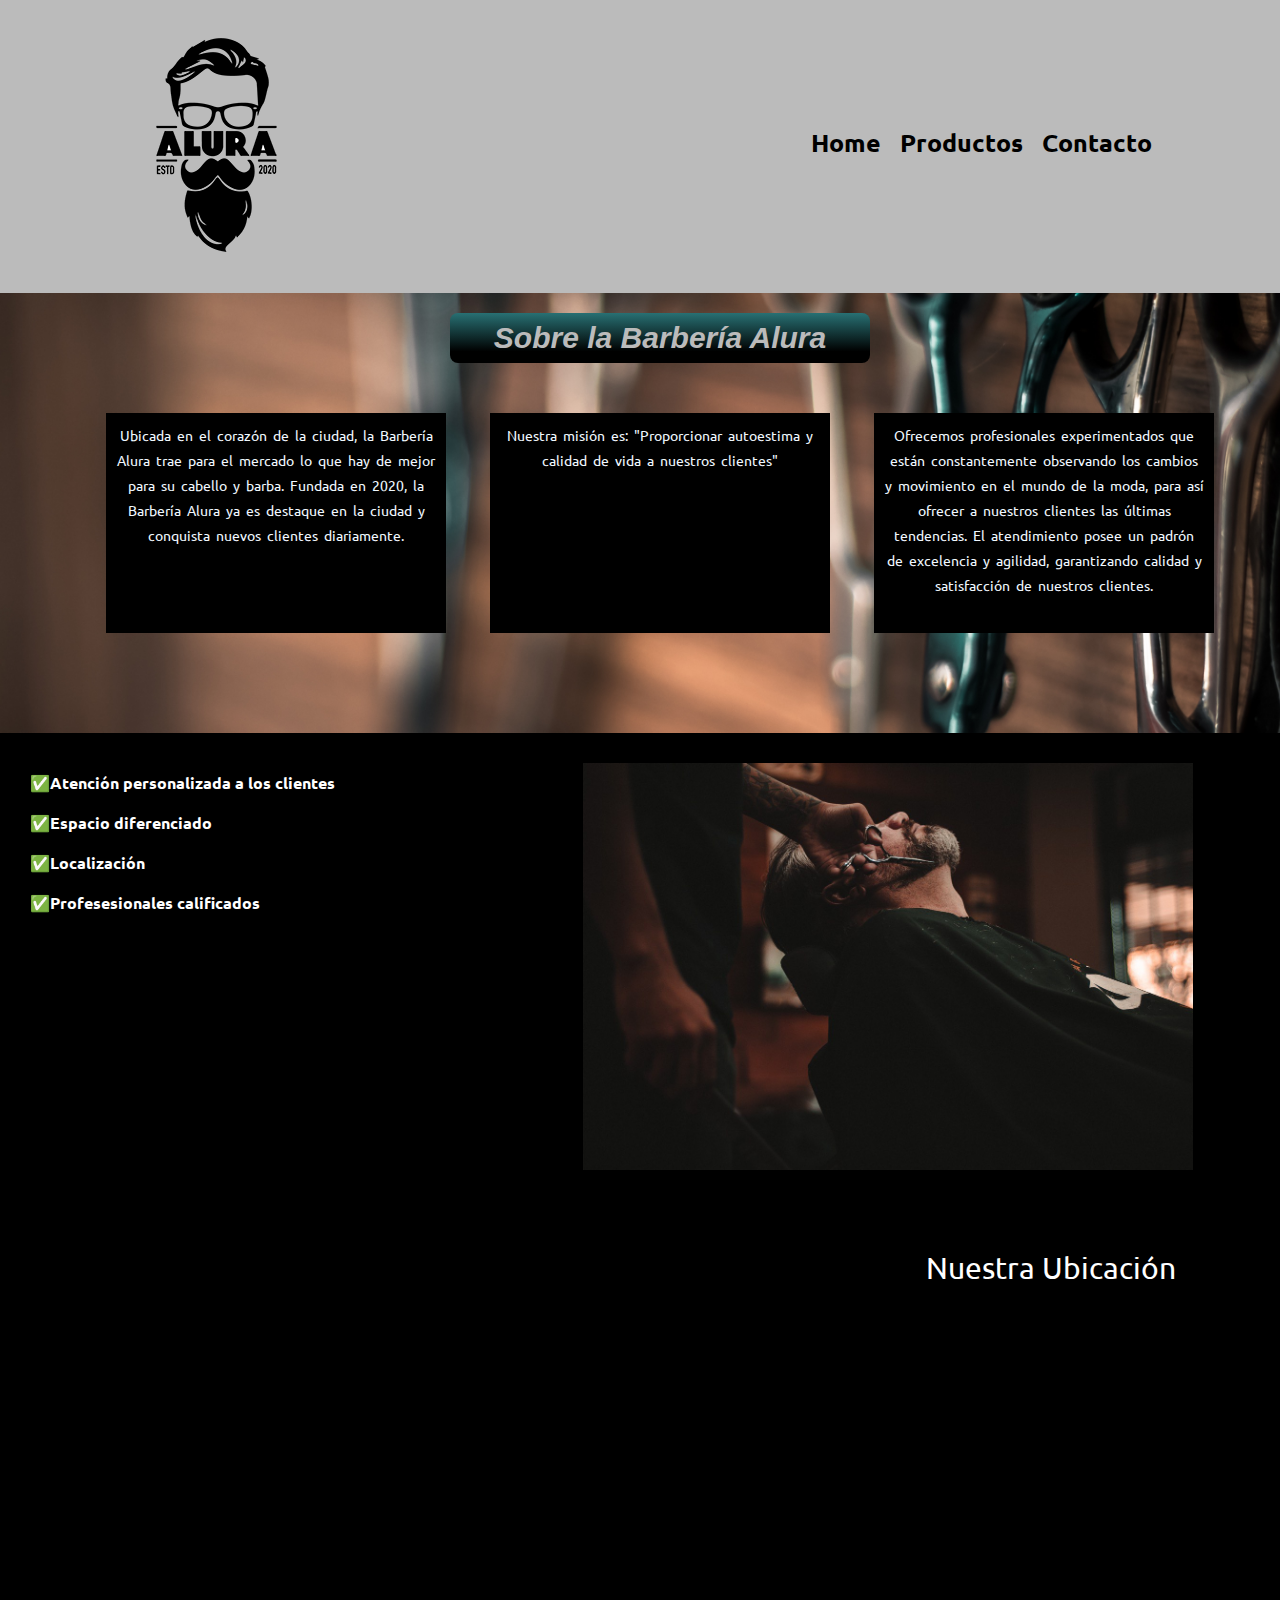
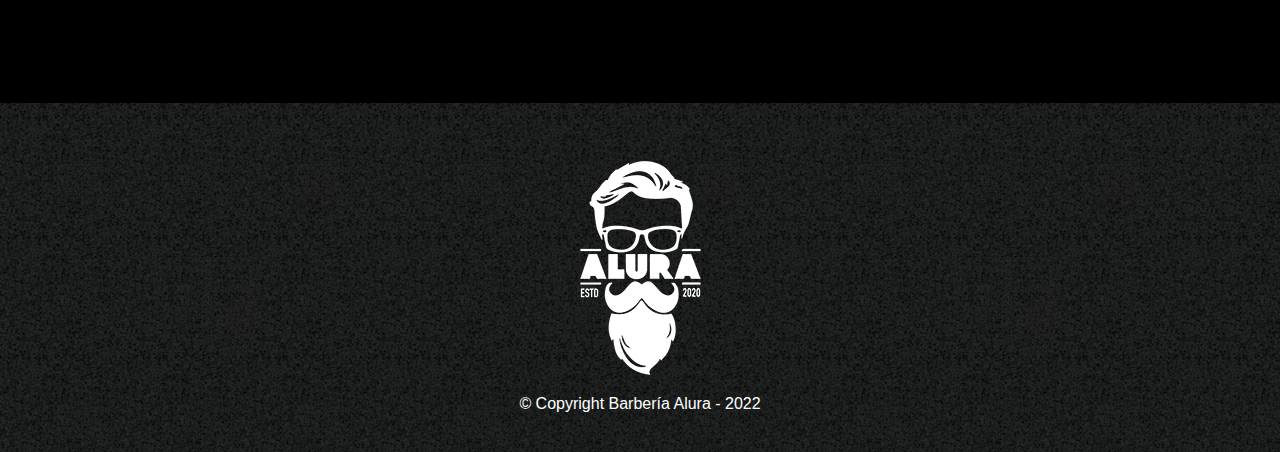
<file: Barberia Alura/index.html>
<!DOCTYPE html>

<html lang="es">

<head>

    <meta charset="UTF-8">
    <meta name="viewport" content="width=device-width, initial-scale=1.0">
    <title>Barbería Alura</title>
    <link rel="shortcut icon" href="imagenes/icons8-peluquero-32.png" type="image/x-icon">
    <link rel="stylesheet" href="CSS/reset.css">
    <link rel="stylesheet" href="CSS/styles-index.css">
    <link href="https://fonts.googleapis.com/css2?family=Ubuntu:wght@300&display=swap" rel="stylesheet">
    <link rel="stylesheet" href="CSS/responsive.css">

</head>

<body>

    <header>
        <div class="caja">
            <h1><img src="imagenes/logo.png" alt="logo"></h1>
            <nav>
                <ul>
                    <li><a href="index.html">Home</a></li>
                    <li><a href="productos.html">Productos</a></li>
                    <li><a href="contacto.html">Contacto</a></li>
                </ul>
            </nav>
        </div>
    </header>

    <section class="principal">

        <a id="enlace-titulo" href="index.html">
            <h2 class="titulo">Sobre la Barbería Alura</h2>
        </a>
        <div class="info">
            <p>
                Ubicada en el corazón de la ciudad, la <strong>Barbería Alura</strong> trae para el mercado lo que hay
                de
                mejor para su cabello y barba. Fundada en 2020, la Barbería Alura ya es destaque en la ciudad y
                conquista
                nuevos clientes diariamente.
            </p>
        </div>

        <div class="info">
            <p>
                Nuestra misión es: "Proporcionar autoestima y calidad de vida a nuestros
                clientes"
            </p>
        </div>

        <div class="info">
            <p>
                Ofrecemos profesionales experimentados que están constantemente observando los cambios y movimiento en
                el
                mundo de la moda, para así ofrecer a nuestros clientes las últimas tendencias. El atendimiento posee un
                padrón de excelencia y agilidad, garantizando calidad y satisfacción de nuestros clientes.
            </p>


        </div>

    </section>

    <div class="diferenciales">
        <ul class="lista">
            <li class="items">Atención personalizada a los clientes</li>
            <li class="items">Espacio diferenciado</li>
            <li class="items">Localización</li>
            <li class="items">Profesesionales calificados</li>
        </ul>

        <img src="diferenciales/diferenciales.jpg" class="imagenDiferenciales">

    </div>
    <section class="datos-adicionales">
        <div class="mapa">
            <h2>Nuestra Ubicación</h2>
            <iframe src="https://www.google.com/maps/embed?pb=!1m18!1m12!1m3!1d29953595.840610266!2d-46.6325034!3d-23.588375499999998
                    !2m3!1f0!2f0!3f0!3m2!1i1024!2i768!4f13.1!3m3!1m2!1s0x94ce5a2b2ed7f3a1%3A0xab35da2f5ca62674!2sCaelum%20-%20Education%20
                    and%20Innovation!5e0!3m2!1ses!2sco!4v1660254198807!5m2!1ses!2sco"
                style="border:0;" loading="lazy" referrerpolicy="no-referrer-when-downgrade">
            </iframe>
        </div>
        <div class="video">
            <iframe src="https://www.youtube.com/embed/wcVVXUV0YUY"
                title="YouTube video player" frameborder="0"
                allow="accelerometer; autoplay; clipboard-write; encrypted-media; gyroscope; picture-in-picture"
                allowfullscreen>
            </iframe>
        </div>

    </section>

    <footer>
        <img src="imagenes/logo-blanco.png" alt="logo">
        <p>&copy; Copyright Barbería Alura - 2022</p>

    </footer>


</body>

</html>
</file>
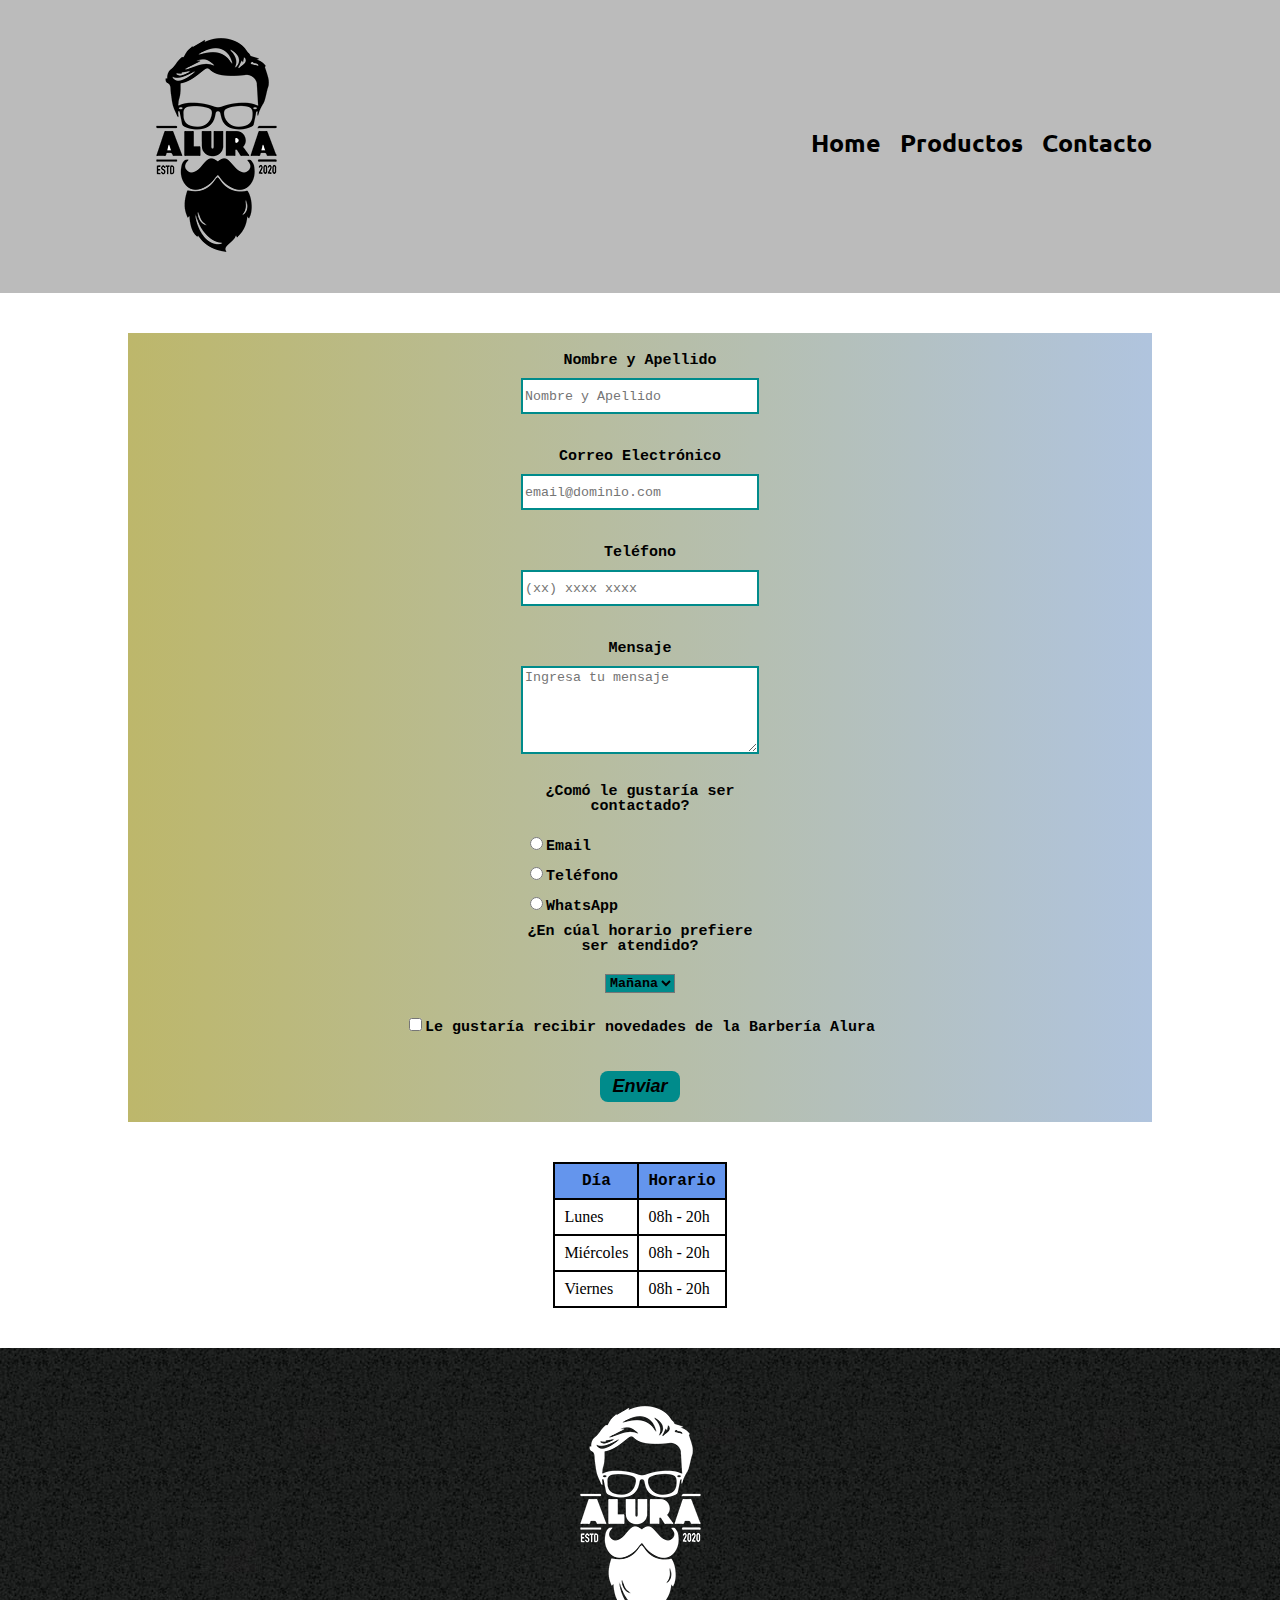
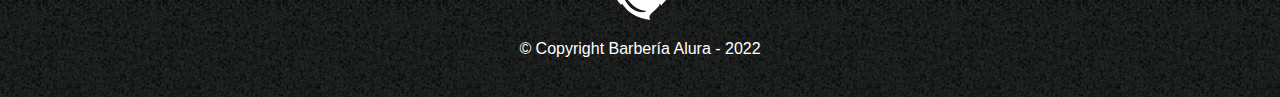
<file: Barberia Alura/contacto.html>
<!DOCTYPE html>
<html lang="en">

<head>
    <meta charset="UTF-8">
    <meta http-equiv="X-UA-Compatible" content="IE=edge">
    <meta name="viewport" content="width=device-width, initial-scale=1.0">
    <link rel="shortcut icon" href="imagenes/icons8-peluquero-32.png" type="image/x-icon">
    <link rel="stylesheet" href="CSS/reset.css">
    <link rel="stylesheet" href="CSS/styles-contacto.css">
    <link href="https://fonts.googleapis.com/css2?family=Ubuntu:wght@300&display=swap" rel="stylesheet"> 
    <link rel="stylesheet" href="CSS/responsive.css">
    <title>Contacto</title>
</head>

<body>
    <header>
        <div class="caja">
            <h1><img src="imagenes/logo.png" alt="logo"></h1>
            <nav>
                <ul>
                    <li><a href="index.html">Home</a></li>
                    <li><a href="productos.html">Productos</a></li>
                    <li><a href="contacto.html">Contacto</a></li>
                </ul>
            </nav>
        </div>
    </header>

    <main>
        <form>
            <label for="nombreapellido">Nombre y Apellido</label>
            <input type="text" id="nombreapellido" placeholder="Nombre y Apellido" class="input-padron" required>

            <label for="correoelectronico">Correo Electrónico</label>
            <input type="email" id="correoelectronico" placeholder="email@dominio.com" class="input-padron" required>

            <label for="telefono">Teléfono</label>
            <input type="tel" id="telefono" placeholder="(xx) xxxx xxxx" class="input-padron" required>

            <label for="mensaje">Mensaje</label>
            <textarea id="mensaje" cols="30" rows="5" placeholder="Ingresa tu mensaje"></textarea>

            <fieldset class="contacto">
                <legend>¿Comó le gustaría ser contactado?</legend>

                <label for="radio-email"><input type="radio" name="contacto" id="radio-email"
                        value="email">Email</label>
                <label for="radio-telefono"><input type="radio" name="contacto" id="radio-telefono"
                        value="telefono">Teléfono</label>
                <label for="radio-whatsapp"><input type="radio" name="contacto" id="radio-whatsapp"
                        value="whatsapp">WhatsApp</label>

            </fieldset>

            <fieldset class="horario">
                <legend>¿En cúal horario prefiere ser atendido?</legend>
                <select>
                    <option>Mañana</option>
                    <option>Tarde</option>
                    <option>Noche</option>
                </select>
            </fieldset>

            <label for="novedades"><input type="checkbox" id="novedades">Le gustaría recibir novedades de la Barbería
                Alura</label>

            <input type="submit" value="Enviar">

        </form>

        <table>
            <thead>
                <tr>
                    <th>Día</th>
                    <th>Horario</th>
                </tr>
            </thead>
            <tbody>
                <tr>
                    <td>Lunes</td>
                    <td>08h - 20h</td>
                </tr>
                <tr>
                    <td>Miércoles</td>
                    <td>08h - 20h</td>
                </tr>
                <tr>
                    <td>Viernes</td>
                    <td>08h - 20h</td>
                </tr>
            </tbody>

        </table>

    </main>

    <footer>
        <img src="imagenes/logo-blanco.png" alt="logo">
        <p>&copy; Copyright Barbería Alura - 2022</p>

    </footer>

</body>

</html>
</file>
<file: Barberia Alura/CSS/styles-index.css>
/*----------------------------------ESTILOS PARA EL CONTENIDO DE LA CABECERA-------------------------------------*/

header{
    background-color: #BBBBBB;
    padding: 20px 0px;
    
}
.caja{
    position: relative;
    width: 80%;
    margin: 0px auto;
}
nav{
    position: absolute;
    top: 110px;
    right: 0px;
}
nav li{
    display: inline;
}

nav li a{
    text-decoration: none;
    color: black;
    font-family: 'Ubuntu', sans-serif;
    font-size: 25px;
    font-weight: bold;
    margin-left: 15px;
}
nav li a:hover{
    color: darkgoldenrod;
    text-decoration: underline; 
   
}
/*------------------------------------------------ESTILOS PARA EL CONTENIDO DE LA SECTION-------------------------------*/
.principal{
    width: 100%;
    background-image: url(../banner/banner.jpg);
    background-repeat: no-repeat;
    background-position: center center;
    background-size: cover;
    height: 400px;
    padding: 20px;
    text-align: center;

    
}
.info{
    width: 25%;
    height: 200px;
    background-color: black;
    color: aliceblue;
    padding: 10px;
    text-align: center;
    display: inline-flex;
    transition: all 800ms;
    margin: 20px;
}
.info:hover{
    transform: scale(1.2);
    box-shadow:  0px 2px 59px 12px rgba(5,86,92,0.67); ;
}
.info p{
    word-spacing: 3px;
    line-height: 25px;
    font-family: 'Ubuntu', sans-serif;
    font-size: 90%;
}

.titulo{
    margin: 0px auto;
    color: #BBBBBB;
    font-family: Verdana, Geneva, Tahoma, sans-serif;
    font-weight: bold;
    font-style: italic;
    font-size: 30px;
    margin-bottom: 30px;
    width: 400px;
    padding: 10px;
    background: rgb(0,0,0);
    background: linear-gradient(0deg, rgba(0,0,0,1) 23%, rgba(40,112,115,1) 100%);
    border-radius: 8px;
    cursor: pointer;
    transition: all 900ms;
}
#enlace-titulo{
    text-decoration: none;
}
.titulo:hover{
    transform: scale(1.2);
}
/*---------------------------------ESTILOS PARA LA LISTA DIFERENCIALES--------------------------------------*/
.diferenciales{
    background-color: black;
    color: white;
    padding: 30px;
}

.items{
    font-family: 'Ubuntu', sans-serif;
    font-weight: bold;
}
.items:before{
    content: "✅";
}

.lista{
    display: inline-block;
    vertical-align: top;
    width: 30%;
    margin-right: 15%;
    line-height: 40px;
   
}

.imagenDiferenciales{
    width: 50%;
    
}
.datos-adicionales{
    background-color: black;
    width: 100%;
    height: 500px;
}
.datos-adicionales .mapa{
    width: 28%;
    float: right;
    margin-top: 50px;
    margin-right: 50px;
}
.mapa iframe{
    width: 100%;
    height: 300px;
}
.mapa h2{
    color: white;
    font-family: 'Ubuntu', sans-serif;
    font-size: 30px;
    text-align: center;
    margin-bottom: 10px;
}
.video{
    width: 40%;
    margin-top: 90px;
    margin-left: 50px;
    float: left;
}
.video iframe{
    width: 100%;
    height: 300px;
}




/*----------------------------------------------ESTILOS PIE DE PAGINA------------------------------------------------*/
footer{
    text-align: center;
    background-image: url(../imagenes/bg.jpg);
    padding: 40px;
}
footer p{
    color: white;
    font-family: Arial, Helvetica, sans-serif;
}
</file>
<file: Barberia Alura/CSS/responsive.css>
/*DISEÑO RESPONSIVE GENERAL NAVEGACIÓN Y LOGO*/
@media screen and (max-width: 630px) {
    nav{
        position: absolute;
        top: 160px;
        right: 100px;
    }
    nav li{
        display: inline;
    }
    
    nav li a{
        font-size: 20px;
        margin-left: 15px;
    }
    .caja h1 img{
        width: 20%;
        position: absolute;
        top: 100;
        right: 200px;
    }
    header{
        height: 200px;
    }
}
@media screen and (max-width: 500px) {
    nav{
        position: absolute;
        top: 110px;
        right: 200px;
    }
    nav li a{
        font-size: 16px;
        line-height: 30px;
    }
    .caja h1 img{
        width: 20%;
        position: absolute;
        top: 100;
        right: 150px;
    }
}
@media screen and (max-width: 340px) {
    nav{
        position: absolute;
        top: 110px;
        right: 100px;
    }
    nav li a{
        font-size: 14px;
        line-height: 30px;
    }
    .caja h1 img{
        width: 40%;
        position: absolute;
        top: 90;
        right: 90px;
    }
}

/*------------------------DISEÑO RESPONSIVE PARA LA PAGINA INDEX-------------------------------*/
@media screen and (max-width: 1128px) {
    .info p{
        word-spacing: 1px;
        line-height: 15px;
        font-size: 80%;
    }
    
}
@media screen and (max-width: 1000px) {
    .info{
        width: 30%;
    }
    .principal{
        height: 600px;
    }

}
@media screen and (max-width: 850px) {
    .mapa iframe{
        height: 200px;

    }
    .video iframe{
        width: 80%;
        height: 200px;
    }
    .mapa h2{
        font-size: 20px;
        text-align: center;
    }
}
@media screen and (max-width: 850px) {
    .items{
        font-size: 13px;
    }
    .datos-adicionales .mapa{
        width: 40%;
        margin-top: 50px;
        margin-right: 30px;
    }
    .video{
        width: 50%;
        margin-top: 50px;
        margin-left: 30px;
    }
}
@media screen and (max-width: 600px) {
    .video iframe{
        width: 60%;
        height: 200px;
    }

    .datos-adicionales .mapa{
        margin-right: 10px;
    }
    .video{
        margin-left: 10px;
    }
    .mapa iframe{
        height: 150px;

    }
    .titulo{
        font-size: 20px;
        width: 300px;
        padding: 10px;
    }
    .items{
        font-size: 10px;
    }

}
@media screen and (max-width: 500px) {
    .titulo{
        font-size: 15px;
        width: 240px;
        padding: 10px;
    }
    .info p{
        word-spacing: 0px;
        font-size: 65%;
    }
    .principal{
        height: 700px;
    }
    .info{
        width: 50%;
        height: 140px;
    }
    .items{
        font-size: 10px;
    }
    .lista{
        width: 35%;
        margin-right: 7%;
        line-height: 40px;
       
    }
    .video{
        width: 100%;
        margin-left: 10px;
    }
    .video iframe{
        width: 100%;
        height: 200px;
    }
    .datos-adicionales .mapa{
        width: 100%;
        margin-right: 10px;
        
       
    }
    .mapa iframe{
        width: 100%;
        height: 150px;
        float: none;
    

    }

}
@media screen and (max-width: 340px) {
    .items{
        font-size: 7px;
    }
    .lista{
        width: 40%;
        margin-right: 20px;
        line-height: 25px;
       
    }
    .info p{
        word-spacing: 0px;
        font-size: 50%;
    }

}
/*--------------------------------DISEÑO RSPONSIVE PAGINA PRODUCTOS-----------------------------*/
@media screen and (max-width: 1340px) {
    .productos li{
        width: 30%;
        height: 370px;
    }
    .productos h2{
        font-size: 25px;
    }
    .productos li img{
        width: 80%;
    }
}
@media screen and (max-width: 1155px) {
    .descripcion-productos{
        font-size: 90%;
        font-family: Arial, Helvetica, sans-serif;
    }
    .productos h2{
        font-size: 23px;
    }
}
@media screen and (max-width:930px) {
    .productos li{
        width: 30%;
        height: 300px;
    }
    .precio-productos{
        font-size: 100%;
    }
    .productos h2{
        font-size: 100%;
    }
}
@media screen and (max-width:880px) {
    .productos li{
        width: 25%;
        height: 300px;
    }
}
@media screen and (max-width:730px) {
    .productos li{
        width: 50%;
        height: 400px;
        margin-bottom: 20px;
    }
}
@media screen and (max-width:500px) {
    .productos li{
        width: 50%;
        height: 300px;
        margin-bottom: 30px;
    }
    .descripcion-productos{
        font-size: 50%;
    }

}
@media screen and (max-width:400px) {
    .productos li{
        width: 60%;
        height: 250px;
        margin-bottom: 30px;
        margin-right: 50px;
    }
}
/*--------------------------------DISEÑO RESPONSIVE PAGINA CONTACTO----------------------------------------------*/
@media screen and (max-width:550px) {
    form .input-padron{
        width: 50%;
    }
    form textarea{
        width: 70%;
        height: 60px;
    }
    form label{
        font-size: 13px;
    }
    form input[type="submit"]{
        width: 20%;
        font-size: 13px;
    }
    legend{
        font-size: 12px;
    }

}
@media screen and (max-width:400px) {
    form textarea{
        width: 50%;
        height: 50px;
    }
    form label{
        font-size: 11px;
    }

}



/*---------------------------DISEÑO RESPONSIVE GENERAL FOOTER---------------------------------------------------*/
@media screen and (max-width: 600px) {
    footer p{
        font-size: 13px;
    }
    footer img{
        width: 20%;
    }
}
</file>
<file: Barberia Alura/CSS/styles-contacto.css>
/*-----------------------------------------ESTILOS CONTACTO----------------------------*/
header{
    background-color: #BBBBBB;
    padding: 20px 0px;
}
.caja{
    position: relative;
    width: 80%;
    margin: 0px auto;
}
nav{
    position: absolute;
    top: 110px;
    right: 0px;
}
nav li{
    display: inline;
}

nav li a{
    text-decoration: none;
    font-family: 'Ubuntu', sans-serif;
    color: black;
    font-weight: bold;
    font-size: 25px;
    margin-left: 15px;
}
nav li a:hover{
    color: darkgoldenrod;
    text-decoration: underline; 
}
/*---------------------------------ESTILOS MAIN------------------------------------------------*/

main{
    width: 80%;
    margin: 0px auto;
    
}
form{
    margin: 40px 0px;
    padding: 20px;
    background: -webkit-linear-gradient(180deg, #B0C4DE, #BDB76B );
}
form label{
    display: block;
    font-size: 15px;
    font-family: 'Courier New', Courier, monospace;
    font-weight: bold;
    margin-bottom: 10px;
    text-align: center;
    

}
form .input-padron{
    margin: 0px auto;
    display: block;
    width: 230px;
    height: 30px;
    margin-bottom: 35px;
    border: 2px solid darkcyan;
    font-family: 'Courier New', Courier, monospace;
}
form textarea{
    display: block;
    margin: 0px auto;
    width: 230px;
    height: 80px;
    margin-bottom: 30px;
    border: 2px solid darkcyan;
}
form input:hover, textarea:hover{
    background-color: beige;
    border-color: cornflowerblue;
}
form input[type="submit"]{
    margin: 0px auto;
    display: block;
    width: 80px;
    padding: 5px;
    border-radius: 8px;
    background-color: darkcyan;
    font-weight: bold;
    font-style: italic;
    font-size: 18px;
    border: none;
    cursor: pointer;
    transition: all 900ms;
}
form input[type="submit"]:hover{
    background-color: cornflowerblue;
    color: orange;
    transform: scale(1.2);
    border-radius: 10px;
   
    
}
legend{
    font-family: 'Courier New', Courier, monospace;
    font-weight: bold;
    font-size: 15px;
    margin-bottom: 20px;
    margin-top: 30px;
    text-align: center;
}
.contacto, .horario{
    text-align: center;
    width: 230px;
    margin: 0px auto;
}
.contacto label{
    text-align: left;
}
form input[type="checkbox"]{
    margin-top: 25px;
    margin-bottom: 30px;
    cursor: pointer;
}
.horario select, option{
    background-color: darkcyan;
    font-family: 'Courier New', Courier, monospace;
    font-weight: bold;
    transition: all 900ms;
    
}
.horario select:hover{
    background-color: cornflowerblue;
    color: orange;
    transform: scale(1.2); 
}
table{
    margin: 0px auto;
    margin-bottom: 40px;
}
thead{
    background-color: cornflowerblue;
    font-family: 'Courier New', Courier, monospace;
    font-weight: bold;
}
td, th{
    border: 2px solid black;
    padding: 9px;
}





/*-------------------------------PIE DE PAGÍNA---------------------------------------------------------*/
footer{
    text-align: center;
    background-image: url(../imagenes/bg.jpg);
    padding: 40px;
}
footer p{
    color: white;
    font-family: Arial, Helvetica, sans-serif;
}
</file>
